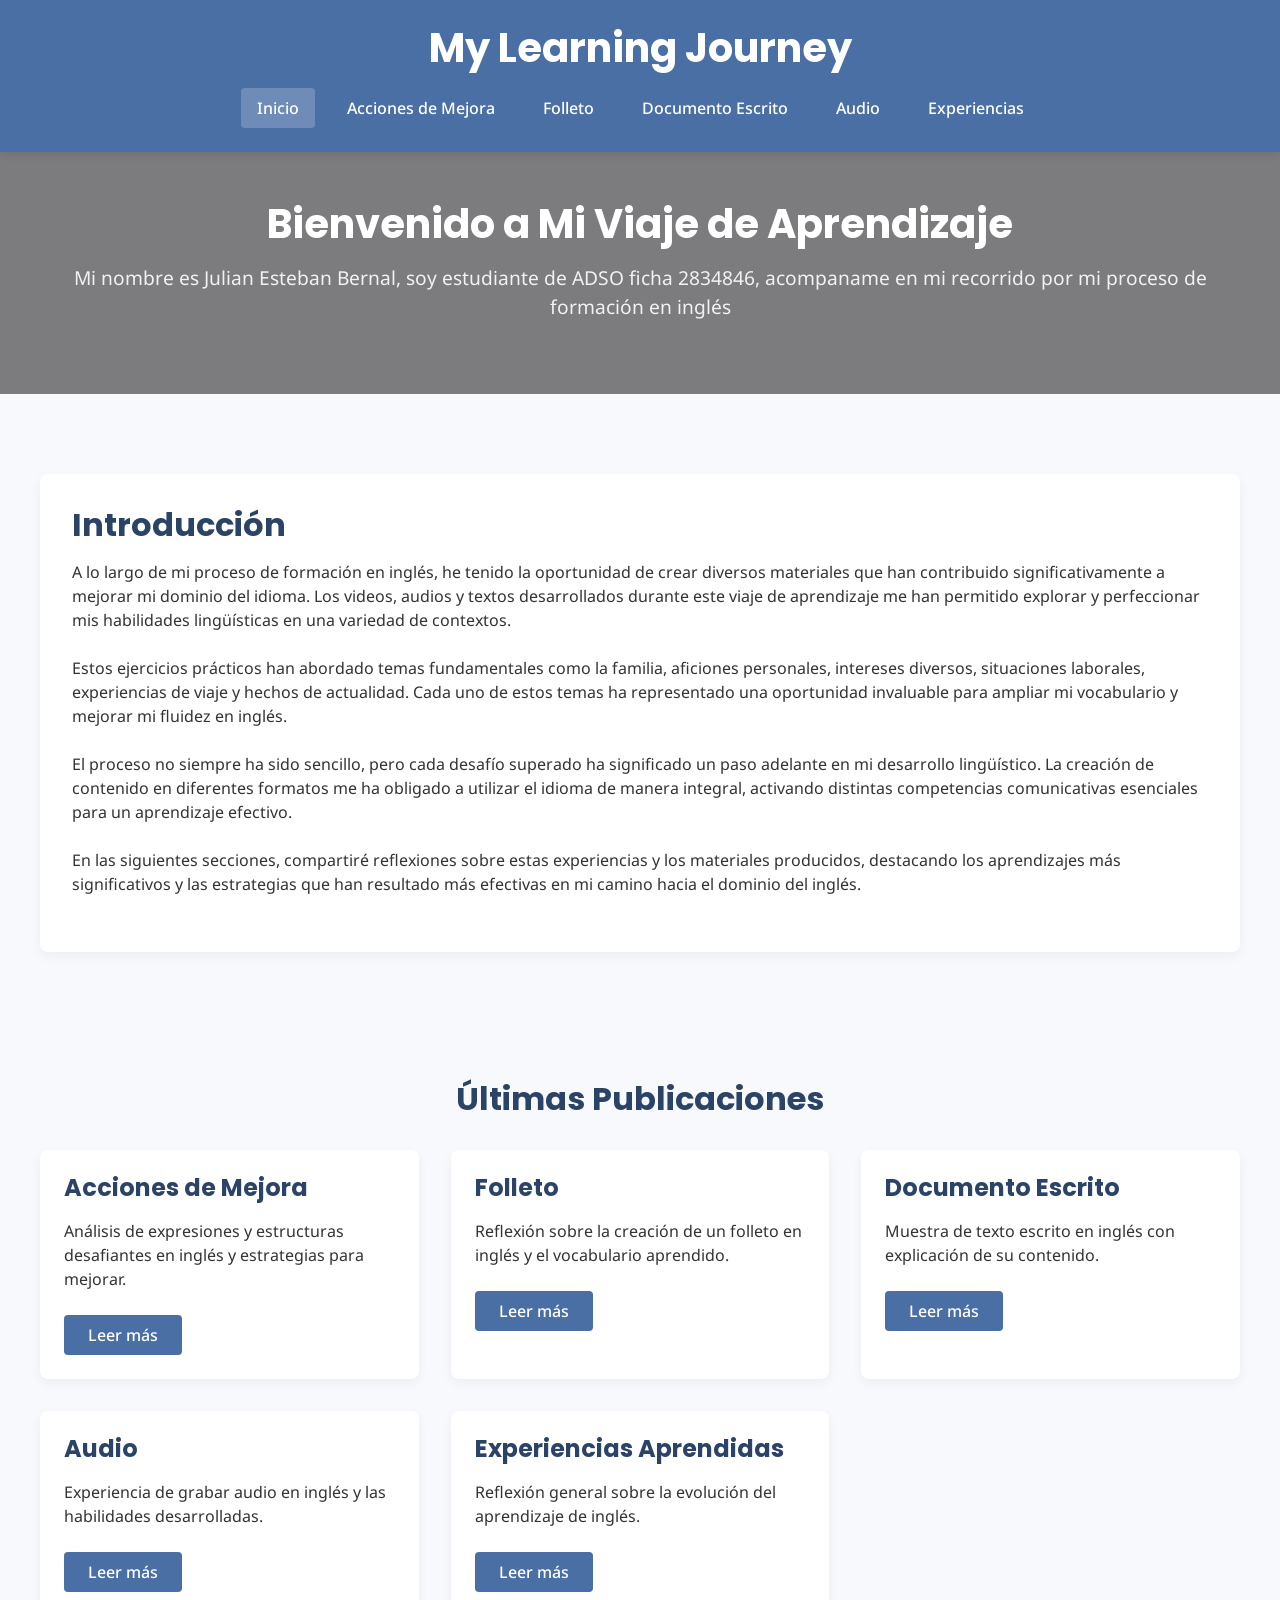
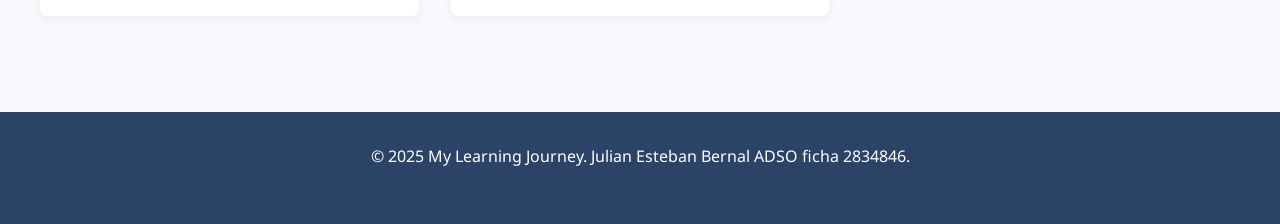
<file: index.html>
<!DOCTYPE html>
<html lang="es">
<head>
  <meta charset="UTF-8">
  <meta name="viewport" content="width=device-width, initial-scale=1.0">
  <title>My Learning Journey</title>
  <link rel="stylesheet" href="css/style.css">
  <link rel="stylesheet" href="css/responsive.css">
  <link rel="preconnect" href="https://fonts.googleapis.com">
  <link rel="preconnect" href="https://fonts.gstatic.com" crossorigin>
  <link href="https://fonts.googleapis.com/css2?family=Poppins:wght@400;500;700&family=Noto+Sans:wght@400;500;700&display=swap" rel="stylesheet">
</head>
<body>
  <header>
    <div class="container">
      <h1>My Learning Journey</h1>
      <nav id="main-nav">
        <ul>
          <li><a href="index.html" class="active">Inicio</a></li>
          <li><a href="posts/post1.html">Acciones de Mejora</a></li>
          <li><a href="posts/post2.html">Folleto</a></li>
          <li><a href="posts/post3.html">Documento Escrito</a></li>
          <li><a href="posts/post4.html">Audio</a></li>
          <li><a href="posts/post5.html">Experiencias</a></li>
        </ul>
      </nav>
      <button id="menu-toggle" aria-label="Toggle Menu">
        <span></span>
        <span></span>
        <span></span>
      </button>
    </div>
  </header>

  <main>
    <section class="hero">
      <div class="container">
        <h2>Bienvenido a Mi Viaje de Aprendizaje</h2>
        <p class="subtitle">Mi nombre es Julian Esteban Bernal, soy estudiante de ADSO ficha 2834846, acompaname en mi recorrido por mi proceso de formación en inglés</p>
      </div>
    </section>

    <section class="intro container">
      <div class="content-card">
        <h2>Introducción</h2>
        <p>A lo largo de mi proceso de formación en inglés, he tenido la oportunidad de crear diversos materiales que han contribuido significativamente a mejorar mi dominio del idioma. Los videos, audios y textos desarrollados durante este viaje de aprendizaje me han permitido explorar y perfeccionar mis habilidades lingüísticas en una variedad de contextos.</p>
        
        <p>Estos ejercicios prácticos han abordado temas fundamentales como la familia, aficiones personales, intereses diversos, situaciones laborales, experiencias de viaje y hechos de actualidad. Cada uno de estos temas ha representado una oportunidad invaluable para ampliar mi vocabulario y mejorar mi fluidez en inglés.</p>
        
        <p>El proceso no siempre ha sido sencillo, pero cada desafío superado ha significado un paso adelante en mi desarrollo lingüístico. La creación de contenido en diferentes formatos me ha obligado a utilizar el idioma de manera integral, activando distintas competencias comunicativas esenciales para un aprendizaje efectivo.</p>
        
        <p>En las siguientes secciones, compartiré reflexiones sobre estas experiencias y los materiales producidos, destacando los aprendizajes más significativos y las estrategias que han resultado más efectivas en mi camino hacia el dominio del inglés.</p>
      </div>
    </section>

    <section class="posts-preview container">
      <h2>Últimas Publicaciones</h2>
      <div class="posts-grid">
        <article class="post-card">
          <div class="post-card-content">
            <h3>Acciones de Mejora</h3>
            <p>Análisis de expresiones y estructuras desafiantes en inglés y estrategias para mejorar.</p>
            <a href="posts/post1.html" class="btn-read">Leer más</a>
          </div>
        </article>

        <article class="post-card">
          <div class="post-card-content">
            <h3>Folleto</h3>
            <p>Reflexión sobre la creación de un folleto en inglés y el vocabulario aprendido.</p>
            <a href="posts/post2.html" class="btn-read">Leer más</a>
          </div>
        </article>

        <article class="post-card">
          <div class="post-card-content">
            <h3>Documento Escrito</h3>
            <p>Muestra de texto escrito en inglés con explicación de su contenido.</p>
            <a href="posts/post3.html" class="btn-read">Leer más</a>
          </div>
        </article>

        <article class="post-card">
          <div class="post-card-content">
            <h3>Audio</h3>
            <p>Experiencia de grabar audio en inglés y las habilidades desarrolladas.</p>
            <a href="posts/post4.html" class="btn-read">Leer más</a>
          </div>
        </article>

        <article class="post-card">
          <div class="post-card-content">
            <h3>Experiencias Aprendidas</h3>
            <p>Reflexión general sobre la evolución del aprendizaje de inglés.</p>
            <a href="posts/post5.html" class="btn-read">Leer más</a>
          </div>
        </article>
      </div>
    </section>
  </main>

  <footer>
    <div class="container">
      <p>&copy; 2025 My Learning Journey. Julian Esteban Bernal ADSO ficha 2834846.</p>
    </div>
  </footer>

  <script src="js/main.js"></script>
</body>
</html>
</file>
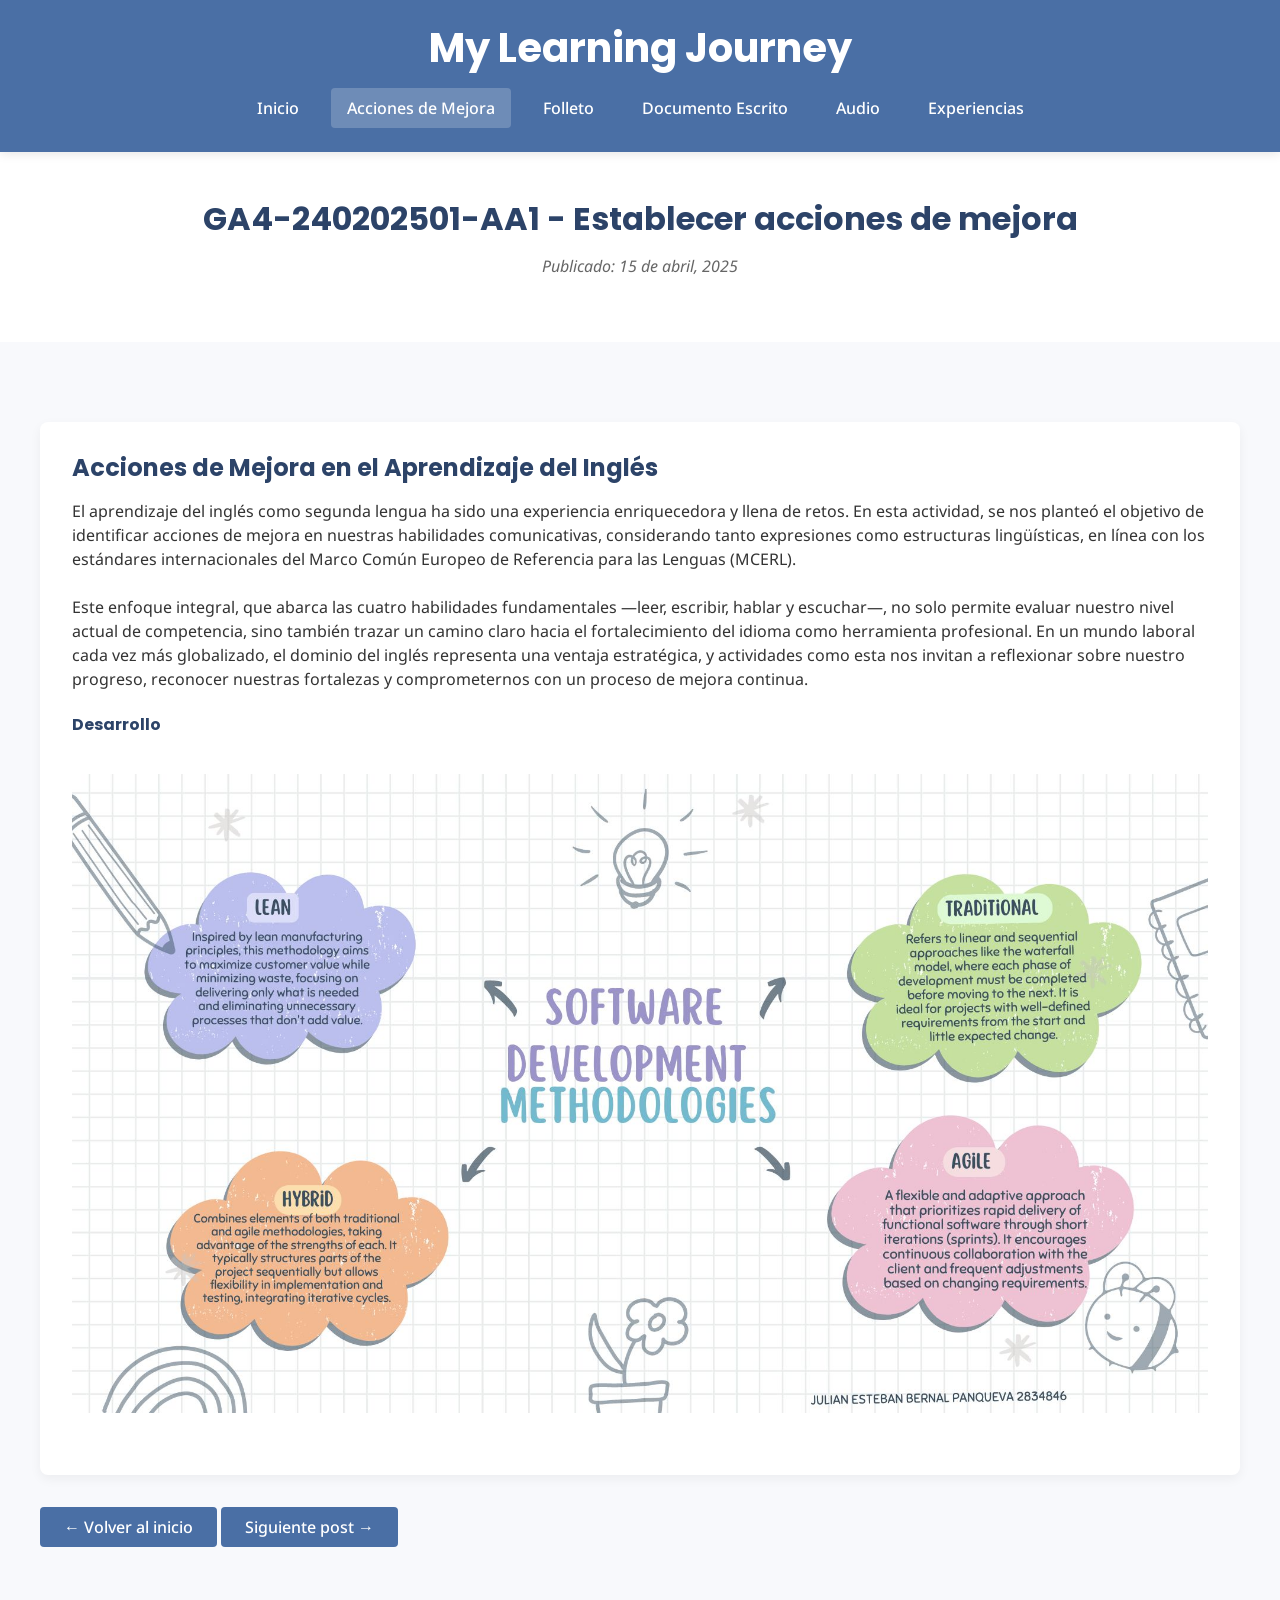
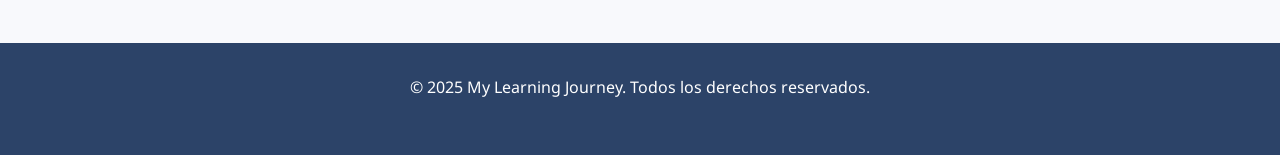
<file: posts/post1.html>
<!DOCTYPE html>
<html lang="es">
<head>
  <meta charset="UTF-8">
  <meta name="viewport" content="width=device-width, initial-scale=1.0">
  <title>Acciones de Mejora - My Learning Journey</title>
  <link rel="stylesheet" href="../css/style.css">
  <link rel="stylesheet" href="../css/responsive.css">
  <link rel="preconnect" href="https://fonts.googleapis.com">
  <link rel="preconnect" href="https://fonts.gstatic.com" crossorigin>
  <link href="https://fonts.googleapis.com/css2?family=Poppins:wght@400;500;700&family=Noto+Sans:wght@400;500;700&display=swap" rel="stylesheet">
</head>
<body>
  <header>
    <div class="container">
      <h1>My Learning Journey</h1>
      <nav id="main-nav">
        <ul>
          <li><a href="../index.html">Inicio</a></li>
          <li><a href="post1.html" class="active">Acciones de Mejora</a></li>
          <li><a href="post2.html">Folleto</a></li>
          <li><a href="post3.html">Documento Escrito</a></li>
          <li><a href="post4.html">Audio</a></li>
          <li><a href="post5.html">Experiencias</a></li>
        </ul>
      </nav>
      <button id="menu-toggle" aria-label="Toggle Menu">
        <span></span>
        <span></span>
        <span></span>
      </button>
    </div>
  </header>

  <main>
    <section class="post-header">
      <div class="container">
        <h2>GA4-240202501-AA1 - Establecer acciones de mejora</h2>
        <p class="post-date">Publicado: 15 de abril, 2025</p>
      </div>
    </section>

    <section class="post-content container">
      <article class="content-card">
        <h3>Acciones de Mejora en el Aprendizaje del Inglés</h3>
        <p>
          El aprendizaje del inglés como segunda lengua ha sido una experiencia enriquecedora y llena de retos. En esta actividad, se nos planteó el objetivo de identificar acciones de mejora en nuestras habilidades comunicativas, considerando tanto expresiones como estructuras lingüísticas, en línea con los estándares internacionales del Marco Común Europeo de Referencia para las Lenguas (MCERL).
        </p>
        <p>
          Este enfoque integral, que abarca las cuatro habilidades fundamentales —leer, escribir, hablar y escuchar—, no solo permite evaluar nuestro nivel actual de competencia, sino también trazar un camino claro hacia el fortalecimiento del idioma como herramienta profesional. En un mundo laboral cada vez más globalizado, el dominio del inglés representa una ventaja estratégica, y actividades como esta nos invitan a reflexionar sobre nuestro progreso, reconocer nuestras fortalezas y comprometernos con un proceso de mejora continua.
        </p>
        <h4>Desarrollo</h4>
        <img src="../img/mind-map-ga4-240202501-aa1.jpg" alt="Mapa mental de metodologías de desarrollo de software" class="post-image">
      </article>
      <div class="post-navigation">
        <a href="../index.html" class="btn-read">← Volver al inicio</a>
        <a href="post2.html" class="btn-read">Siguiente post →</a>
      </div>
    </section>
  </main>

  <footer>
    <div class="container">
      <p>&copy; 2025 My Learning Journey. Todos los derechos reservados.</p>
    </div>
  </footer>

  <script src="../js/main.js"></script>
</body>
</html>
</file>
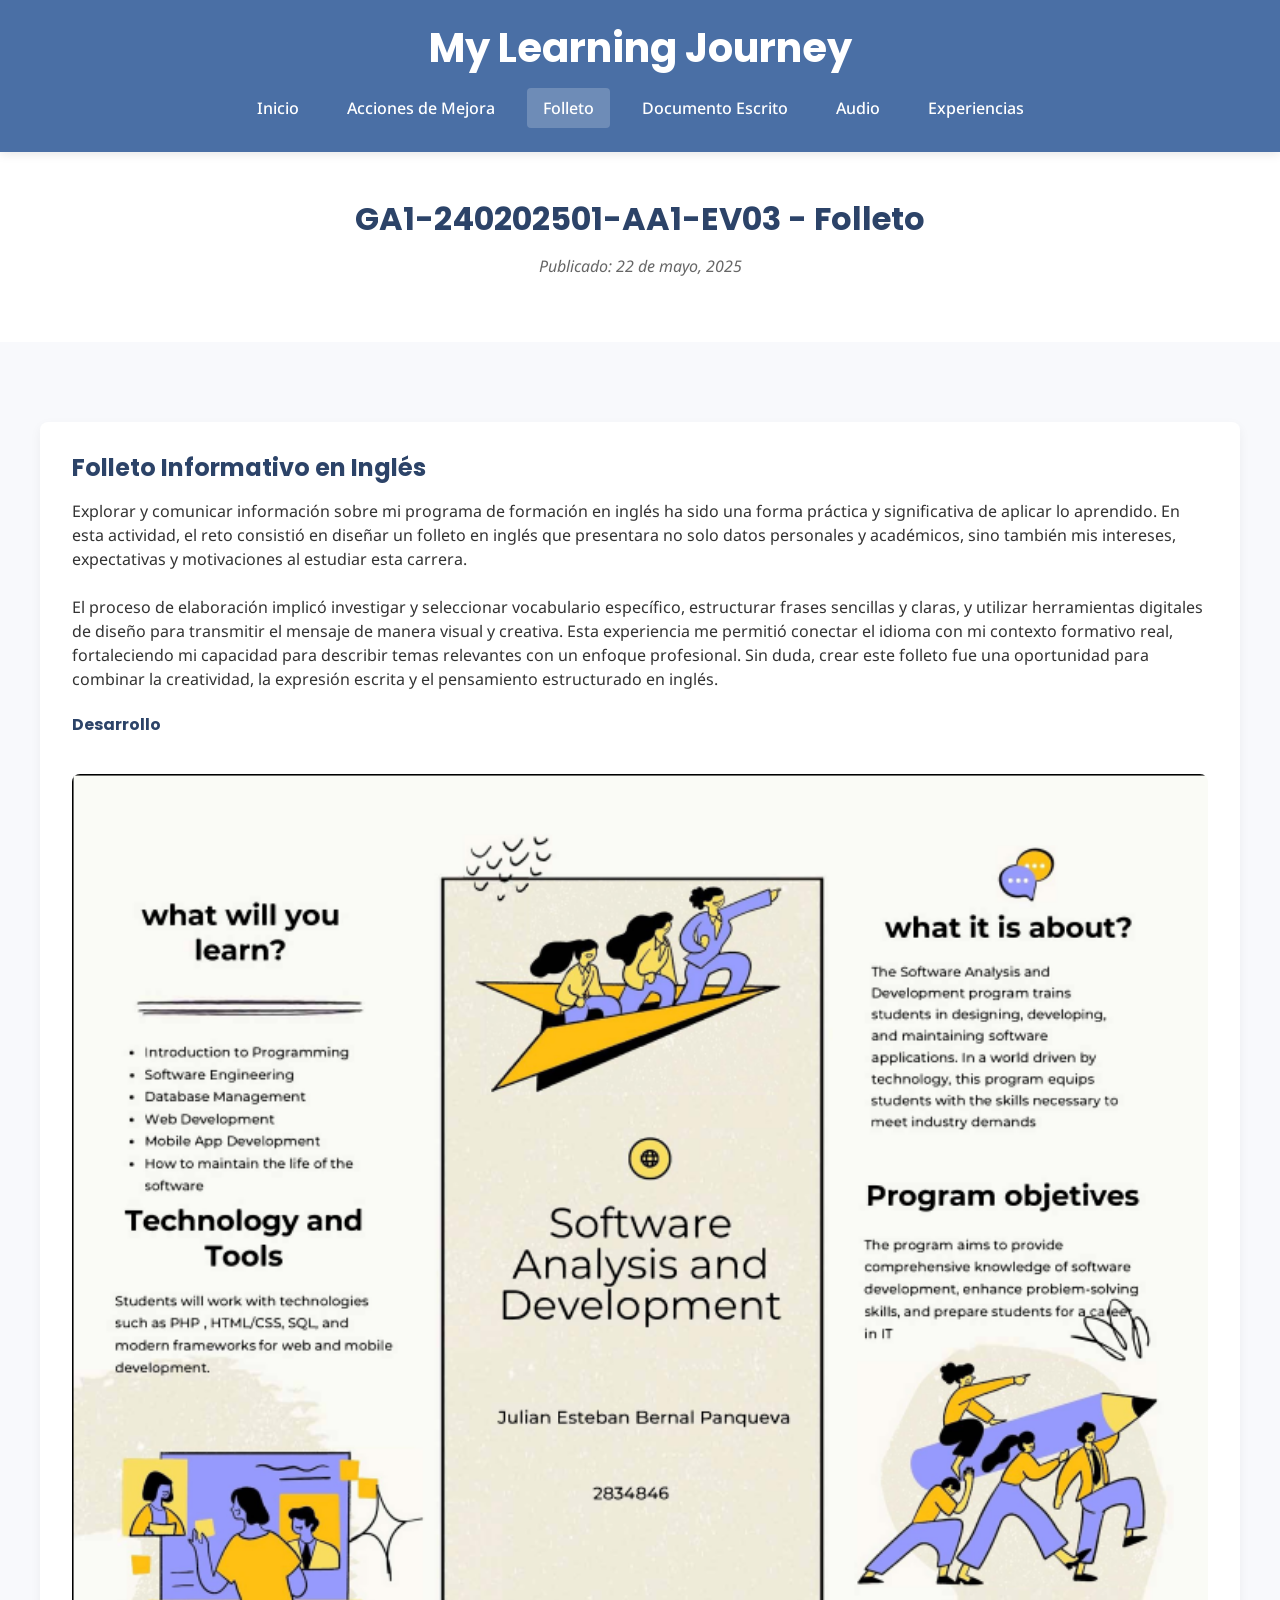
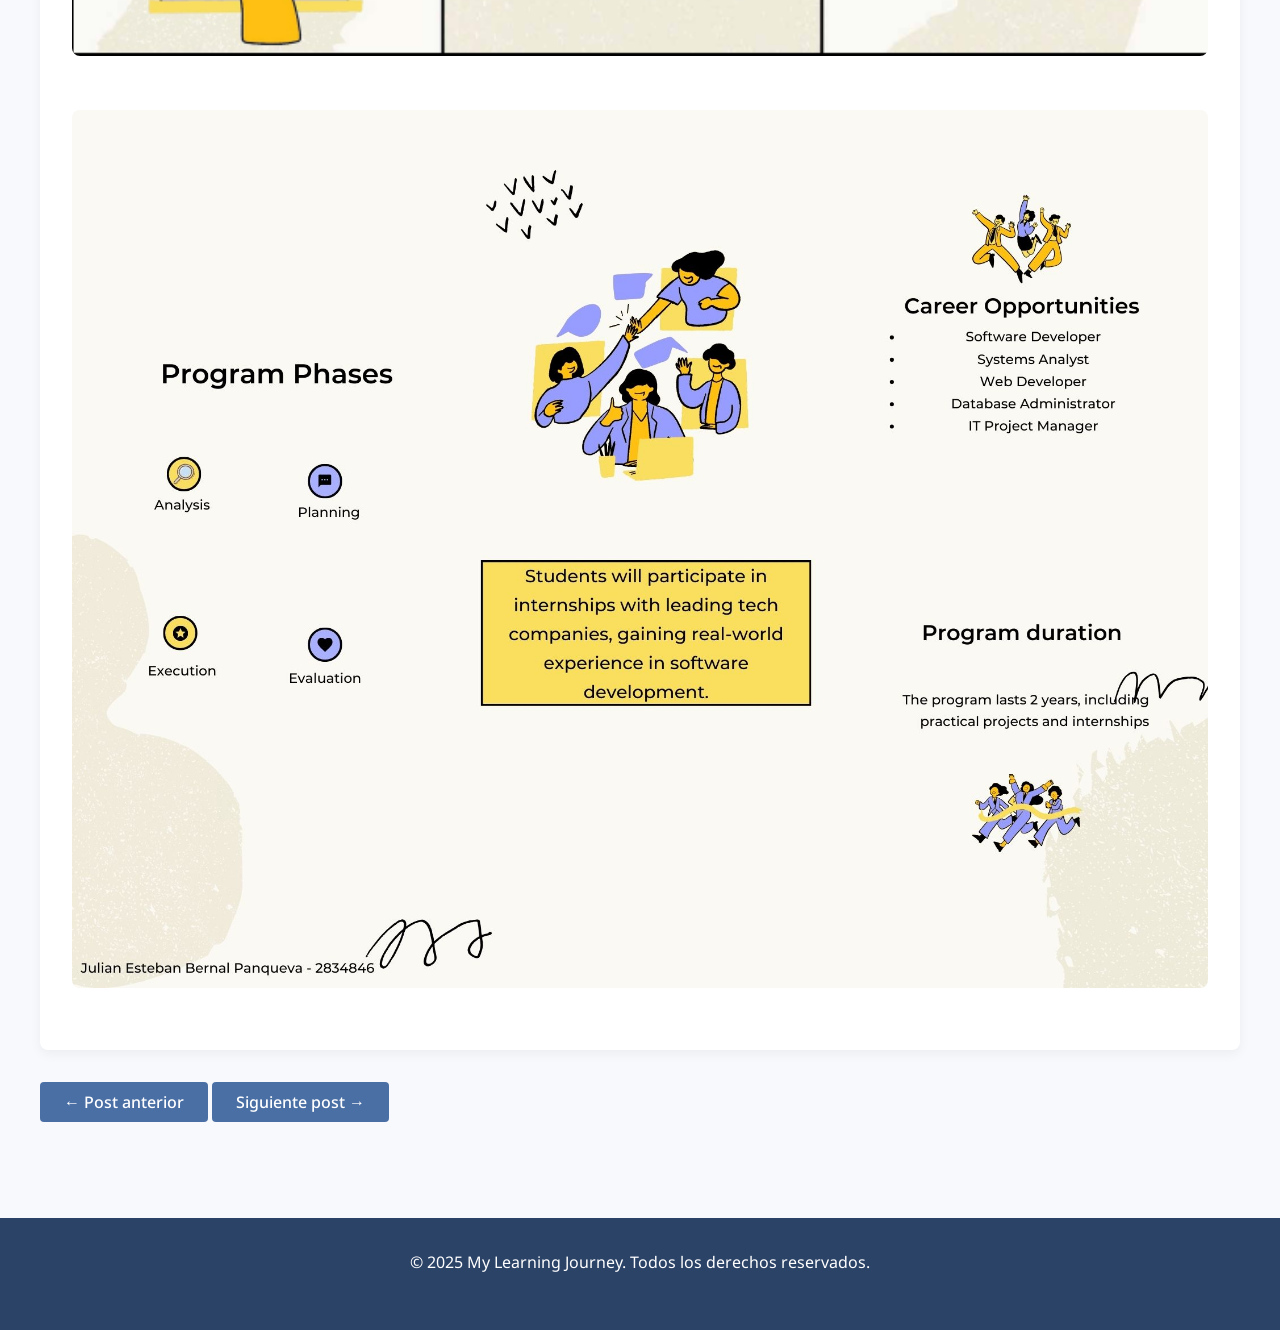
<file: posts/post2.html>
<!DOCTYPE html>
<html lang="es">
<head>
  <meta charset="UTF-8">
  <meta name="viewport" content="width=device-width, initial-scale=1.0">
  <title>Folleto - My Learning Journey</title>
  <link rel="stylesheet" href="../css/style.css">
  <link rel="stylesheet" href="../css/responsive.css">
  <link rel="preconnect" href="https://fonts.googleapis.com">
  <link rel="preconnect" href="https://fonts.gstatic.com" crossorigin>
  <link href="https://fonts.googleapis.com/css2?family=Poppins:wght@400;500;700&family=Noto+Sans:wght@400;500;700&display=swap" rel="stylesheet">
</head>
<body>
  <header>
    <div class="container">
      <h1>My Learning Journey</h1>
      <nav id="main-nav">
        <ul>
          <li><a href="../index.html">Inicio</a></li>
          <li><a href="post1.html">Acciones de Mejora</a></li>
          <li><a href="post2.html" class="active">Folleto</a></li>
          <li><a href="post3.html">Documento Escrito</a></li>
          <li><a href="post4.html">Audio</a></li>
          <li><a href="post5.html">Experiencias</a></li>
        </ul>
      </nav>
      <button id="menu-toggle" aria-label="Toggle Menu">
        <span></span>
        <span></span>
        <span></span>
      </button>
    </div>
  </header>

  <main>
    <section class="post-header">
      <div class="container">
        <h2>GA1-240202501-AA1-EV03 - Folleto</h2>
        <p class="post-date">Publicado: 22 de mayo, 2025</p>
      </div>
    </section>

    <section class="post-content container">
      <article class="content-card">
        <h3>Folleto Informativo en Inglés</h3>
        <p>
          Explorar y comunicar información sobre mi programa de formación en inglés ha sido una forma práctica y significativa de aplicar lo aprendido. En esta actividad, el reto consistió en diseñar un folleto en inglés que presentara no solo datos personales y académicos, sino también mis intereses, expectativas y motivaciones al estudiar esta carrera.
        </p>
        <p>
          El proceso de elaboración implicó investigar y seleccionar vocabulario específico, estructurar frases sencillas y claras, y utilizar herramientas digitales de diseño para transmitir el mensaje de manera visual y creativa. Esta experiencia me permitió conectar el idioma con mi contexto formativo real, fortaleciendo mi capacidad para describir temas relevantes con un enfoque profesional. Sin duda, crear este folleto fue una oportunidad para combinar la creatividad, la expresión escrita y el pensamiento estructurado en inglés.
        </p>
        <h4>Desarrollo</h4>
        <img src="../img/folleto-parte-uno.png" alt="Folleto parte uno" class="post-image">
        <img src="../img/folleto-parte-dos.png" alt="Folleto parte dos" class="post-image">
      </article>
      <div class="post-navigation">
        <a href="post1.html" class="btn-read">← Post anterior</a>
        <a href="post3.html" class="btn-read">Siguiente post →</a>
      </div>
    </section>
  </main>

  <footer>
    <div class="container">
      <p>&copy; 2025 My Learning Journey. Todos los derechos reservados.</p>
    </div>
  </footer>

  <script src="../js/main.js"></script>
</body>
</html>
</file>
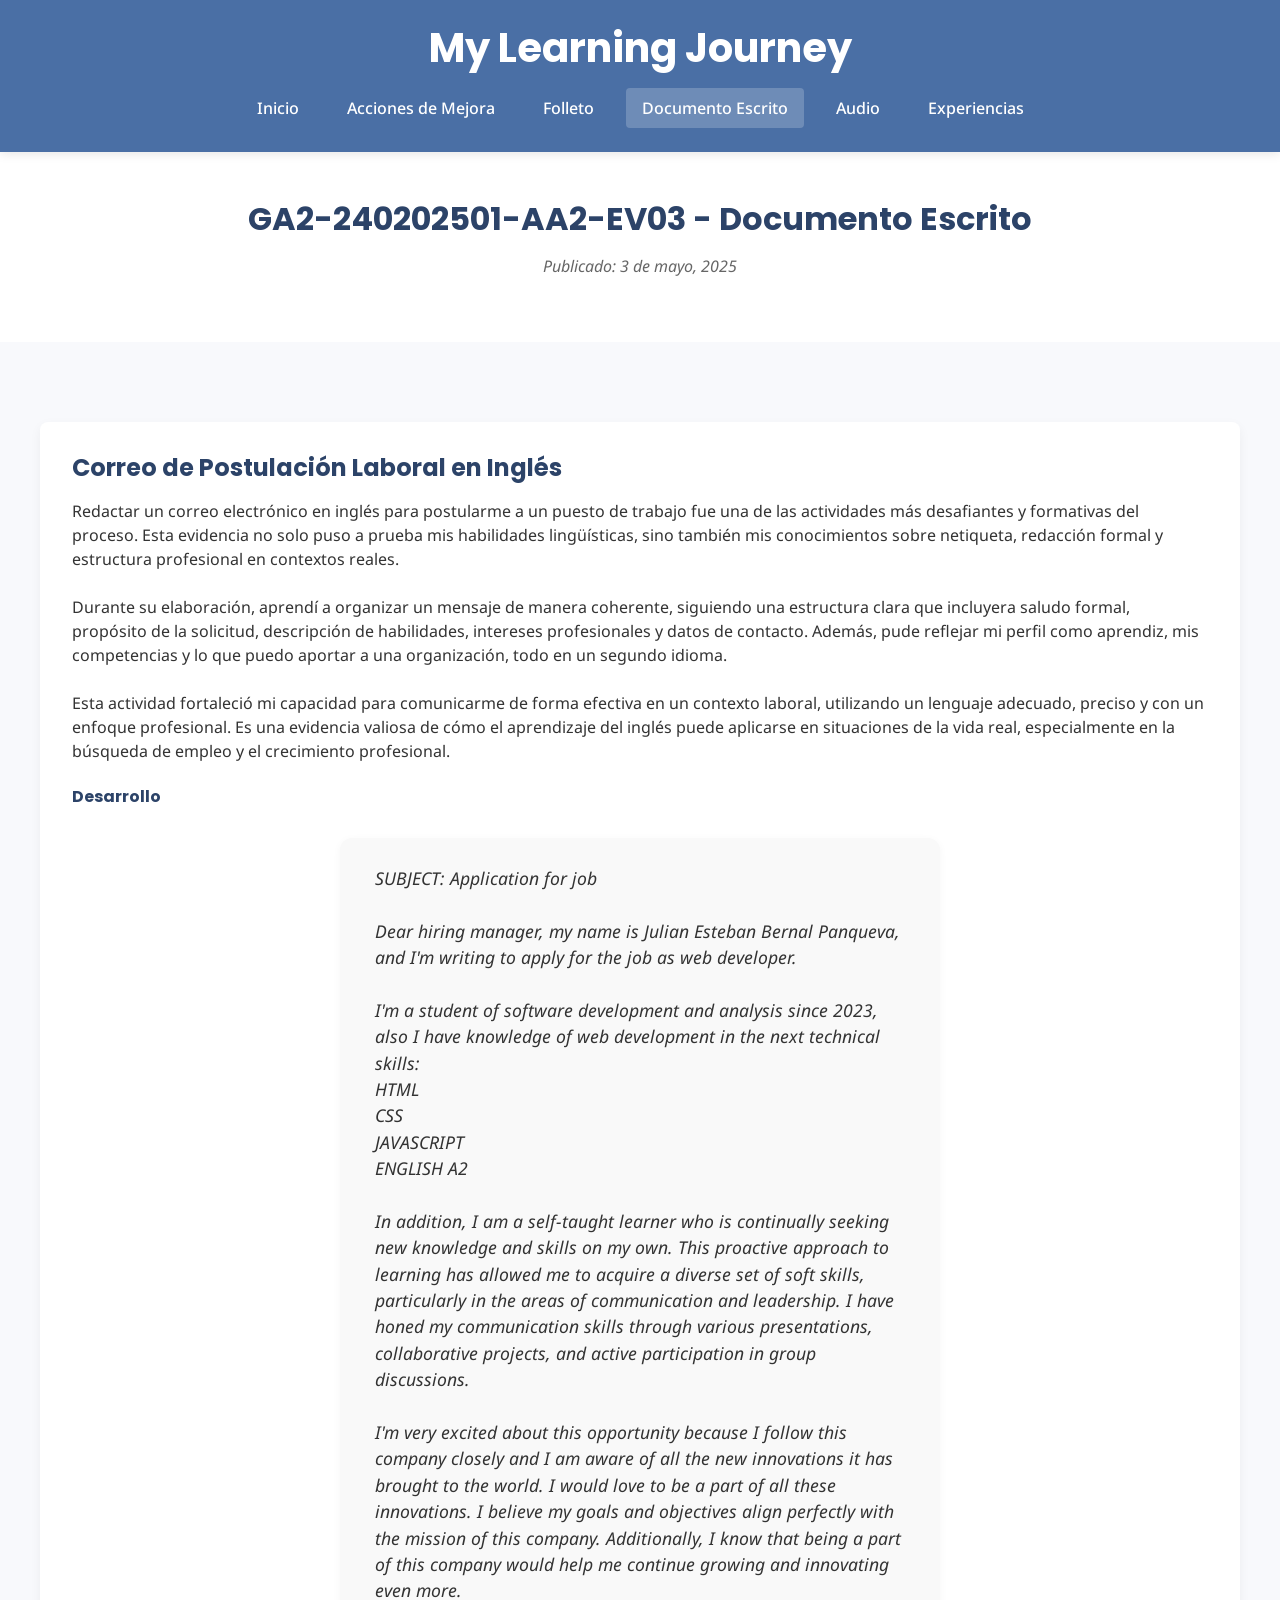
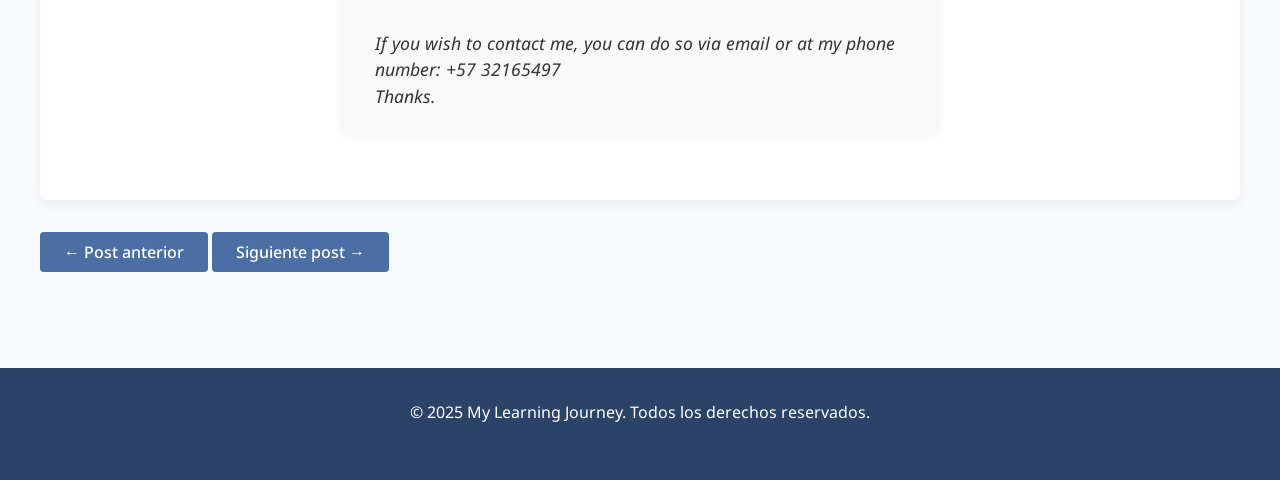
<file: posts/post3.html>
<!DOCTYPE html>
<html lang="es">
<head>
  <meta charset="UTF-8">
  <meta name="viewport" content="width=device-width, initial-scale=1.0">
  <title>Documento Escrito - My Learning Journey</title>
  <link rel="stylesheet" href="../css/style.css">
  <link rel="stylesheet" href="../css/responsive.css">
  <link rel="preconnect" href="https://fonts.googleapis.com">
  <link rel="preconnect" href="https://fonts.gstatic.com" crossorigin>
  <link href="https://fonts.googleapis.com/css2?family=Poppins:wght@400;500;700&family=Noto+Sans:wght@400;500;700&display=swap" rel="stylesheet">
</head>
<body>
  <header>
    <div class="container">
      <h1>My Learning Journey</h1>
      <nav id="main-nav">
        <ul>
          <li><a href="../index.html">Inicio</a></li>
          <li><a href="post1.html">Acciones de Mejora</a></li>
          <li><a href="post2.html">Folleto</a></li>
          <li><a href="post3.html" class="active">Documento Escrito</a></li>
          <li><a href="post4.html">Audio</a></li>
          <li><a href="post5.html">Experiencias</a></li>
        </ul>
      </nav>
      <button id="menu-toggle" aria-label="Toggle Menu">
        <span></span>
        <span></span>
        <span></span>
      </button>
    </div>
  </header>

  <main>
    <section class="post-header">
      <div class="container">
        <h2>GA2-240202501-AA2-EV03 - Documento Escrito</h2>
        <p class="post-date">Publicado: 3 de mayo, 2025</p>
      </div>
    </section>

    <section class="post-content container">
      <article class="content-card">
        <h3>Correo de Postulación Laboral en Inglés</h3>
        <p>
          Redactar un correo electrónico en inglés para postularme a un puesto de trabajo fue una de las actividades más desafiantes y formativas del proceso. Esta evidencia no solo puso a prueba mis habilidades lingüísticas, sino también mis conocimientos sobre netiqueta, redacción formal y estructura profesional en contextos reales.
        </p>
        <p>
          Durante su elaboración, aprendí a organizar un mensaje de manera coherente, siguiendo una estructura clara que incluyera saludo formal, propósito de la solicitud, descripción de habilidades, intereses profesionales y datos de contacto. Además, pude reflejar mi perfil como aprendiz, mis competencias y lo que puedo aportar a una organización, todo en un segundo idioma.
        </p>
        <p>
          Esta actividad fortaleció mi capacidad para comunicarme de forma efectiva en un contexto laboral, utilizando un lenguaje adecuado, preciso y con un enfoque profesional. Es una evidencia valiosa de cómo el aprendizaje del inglés puede aplicarse en situaciones de la vida real, especialmente en la búsqueda de empleo y el crecimiento profesional.
        </p>
        <h4>Desarrollo</h4>
        <div style="text-align:center; margin: 2em 0;">
          <em style="display: inline-block; max-width: 600px; text-align: left; font-size: 1.1em; background: #f9f9f9; padding: 1.5em 2em; border-radius: 12px; box-shadow: 0 2px 8px rgba(0,0,0,0.04);">
            SUBJECT: Application for job<br><br>
            Dear hiring manager, my name is Julian Esteban Bernal Panqueva, and I'm writing to apply for the job as web developer.<br><br>
            I'm a student of software development and analysis since 2023, also I have knowledge of web development in the next technical skills:<br>
            HTML<br>
            CSS<br>
            JAVASCRIPT<br>
            ENGLISH  A2<br><br>
            In addition, I am a self-taught learner who is continually seeking new knowledge and skills on my own. This proactive approach to learning has allowed me to acquire a diverse set of soft skills, particularly in the areas of communication and leadership. I have honed my communication skills through various presentations, collaborative projects, and active participation in group discussions.<br><br>
            I'm very excited about this opportunity because I follow this company closely and I am aware of all the new innovations it has brought to the world. I would love to be a part of all these innovations. I believe my goals and objectives align perfectly with the mission of this company. Additionally, I know that being a part of this company would help me continue growing and innovating even more.<br><br>
            If you wish to contact me, you can do so via email or at my phone number: +57 32165497<br>
            Thanks.
          </em>
        </div>
      </article>
      <div class="post-navigation">
        <a href="post2.html" class="btn-read">← Post anterior</a>
        <a href="post4.html" class="btn-read">Siguiente post →</a>
      </div>
    </section>
  </main>

  <footer>
    <div class="container">
      <p>&copy; 2025 My Learning Journey. Todos los derechos reservados.</p>
    </div>
  </footer>

  <script src="../js/main.js"></script>
</body>
</html>
</file>
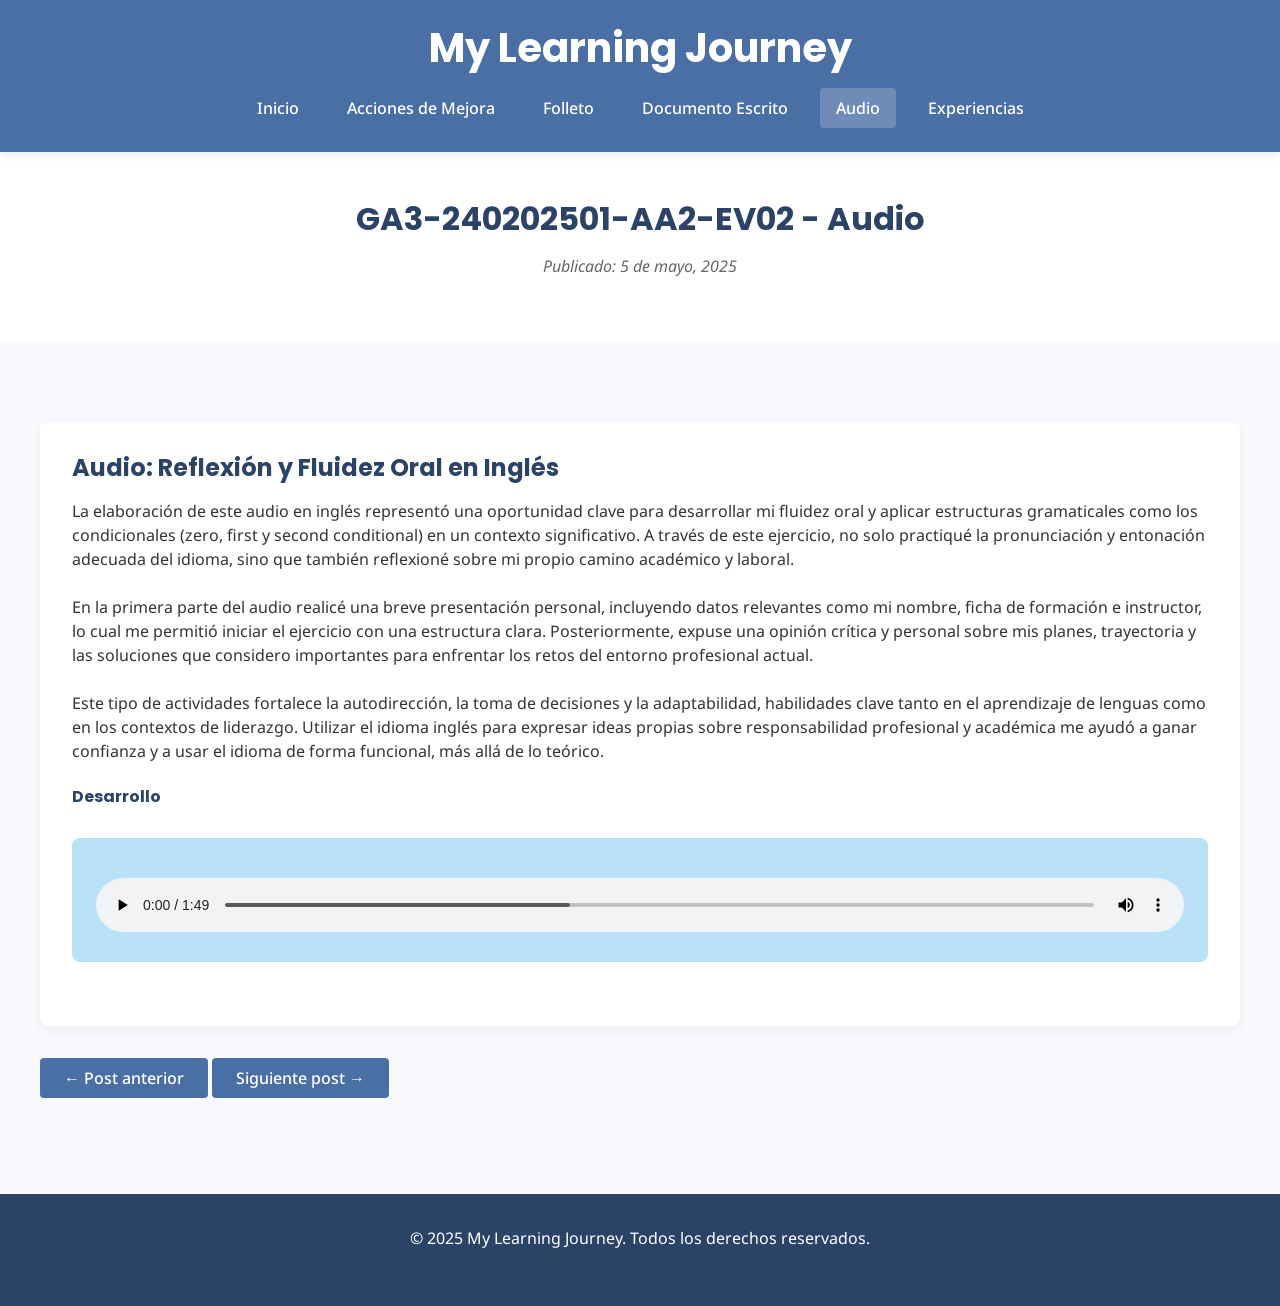
<file: posts/post4.html>
<!DOCTYPE html>
<html lang="es">
<head>
  <meta charset="UTF-8">
  <meta name="viewport" content="width=device-width, initial-scale=1.0">
  <title>Audio - My Learning Journey</title>
  <link rel="stylesheet" href="../css/style.css">
  <link rel="stylesheet" href="../css/responsive.css">
  <link rel="preconnect" href="https://fonts.googleapis.com">
  <link rel="preconnect" href="https://fonts.gstatic.com" crossorigin>
  <link href="https://fonts.googleapis.com/css2?family=Poppins:wght@400;500;700&family=Noto+Sans:wght@400;500;700&display=swap" rel="stylesheet">
</head>
<body>
  <header>
    <div class="container">
      <h1>My Learning Journey</h1>
      <nav id="main-nav">
        <ul>
          <li><a href="../index.html">Inicio</a></li>
          <li><a href="post1.html">Acciones de Mejora</a></li>
          <li><a href="post2.html">Folleto</a></li>
          <li><a href="post3.html">Documento Escrito</a></li>
          <li><a href="post4.html" class="active">Audio</a></li>
          <li><a href="post5.html">Experiencias</a></li>
        </ul>
      </nav>
      <button id="menu-toggle" aria-label="Toggle Menu">
        <span></span>
        <span></span>
        <span></span>
      </button>
    </div>
  </header>

  <main>
    <section class="post-header">
      <div class="container">
        <h2>GA3-240202501-AA2-EV02 - Audio</h2>
        <p class="post-date">Publicado: 5 de mayo, 2025</p>
      </div>
    </section>

    <section class="post-content container">
      <article class="content-card">
        <h3>Audio: Reflexión y Fluidez Oral en Inglés</h3>
        <p>
          La elaboración de este audio en inglés representó una oportunidad clave para desarrollar mi fluidez oral y aplicar estructuras gramaticales como los condicionales (zero, first y second conditional) en un contexto significativo. A través de este ejercicio, no solo practiqué la pronunciación y entonación adecuada del idioma, sino que también reflexioné sobre mi propio camino académico y laboral.
        </p>
        <p>
          En la primera parte del audio realicé una breve presentación personal, incluyendo datos relevantes como mi nombre, ficha de formación e instructor, lo cual me permitió iniciar el ejercicio con una estructura clara. Posteriormente, expuse una opinión crítica y personal sobre mis planes, trayectoria y las soluciones que considero importantes para enfrentar los retos del entorno profesional actual.
        </p>
        <p>
          Este tipo de actividades fortalece la autodirección, la toma de decisiones y la adaptabilidad, habilidades clave tanto en el aprendizaje de lenguas como en los contextos de liderazgo. Utilizar el idioma inglés para expresar ideas propias sobre responsabilidad profesional y académica me ayudó a ganar confianza y a usar el idioma de forma funcional, más allá de lo teórico.
        </p>
        <h4>Desarrollo</h4>
        <div class="audio-container" style="text-align:center; margin: 2em 0;">
          <audio controls>
            <source src="../audio/Audio.mp3" type="audio/mpeg">
            Tu navegador no soporta el elemento de audio.
          </audio>
        </div>
      </article>
      <div class="post-navigation">
        <a href="post3.html" class="btn-read">← Post anterior</a>
        <a href="post5.html" class="btn-read">Siguiente post →</a>
      </div>
    </section>
  </main>

  <footer>
    <div class="container">
      <p>&copy; 2025 My Learning Journey. Todos los derechos reservados.</p>
    </div>
  </footer>

  <script src="../js/main.js"></script>
</body>
</html>
</file>
<file: css/style.css>
:root {
  /* Color system */
  --color-primary: #4a6fa5;
  --color-primary-light: #ffffff;
  --color-primary-dark: #2c4368;
  
  --color-secondary: #91c4e2;
  --color-secondary-light: #b9e1f8;
  --color-secondary-dark: #5c95c1;
  
  --color-accent: #e48a64;
  --color-accent-light: #f5b094;
  --color-accent-dark: #c2633c;
  
  --color-success: #6bc079;
  --color-warning: #e8c547;
  --color-error: #e05c5c;
  
  --color-bg: #f8f9fc;
  --color-text: #333333;
  --color-text-light: #666666;
  --color-border: #e0e0e0;
  
  /* Typography */
  --font-heading: 'Poppins', sans-serif;
  --font-body: 'Noto Sans', sans-serif;
  
  /* Spacing */
  --space-xs: 8px;
  --space-sm: 16px;
  --space-md: 24px;
  --space-lg: 32px;
  --space-xl: 48px;
  
  /* Border radius */
  --radius-sm: 4px;
  --radius-md: 8px;
  --radius-lg: 16px;
  
  /* Transitions */
  --transition-fast: 0.2s ease;
  --transition-normal: 0.3s ease;
}

/* Base Styles */
* {
  margin: 0;
  padding: 0;
  box-sizing: border-box;
}

html {
  scroll-behavior: smooth;
}

body {
  font-family: var(--font-body);
  font-size: 16px;
  line-height: 1.5;
  color: var(--color-text);
  background-color: var(--color-bg);
}

.container {
  width: 100%;
  max-width: 1200px;
  margin: 0 auto;
  padding: 0 var(--space-md);
}

/* Typography */
h1, h2, h3, h4, h5, h6 {
  font-family: var(--font-heading);
  font-weight: 700;
  line-height: 1.2;
  margin-bottom: var(--space-sm);
  color: var(--color-primary-dark);
}

h1 {
  font-size: 2.5rem;
}

h2 {
  font-size: 2rem;
}

h3 {
  font-size: 1.5rem;
}

p {
  margin-bottom: var(--space-md);
}

a {
  color: var(--color-primary);
  text-decoration: none;
  transition: var(--transition-fast);
}

a:hover {
  color: var(--color-primary-dark);
}

/* Header Styles */
header {
  background-color: var(--color-primary);
  color: white;
  padding: var(--space-md) 0;
  position: sticky;
  top: 0;
  z-index: 100;
  box-shadow: 0 2px 10px rgba(0, 0, 0, 0.1);
}

header .container {
  display: flex;
  flex-direction: column;
  align-items: center;
}

header h1 {
  color: white;
  text-align: center;
  margin-bottom: var(--space-sm);
}

/* Navigation */
#main-nav ul {
  list-style: none;
  display: flex;
  flex-wrap: wrap;
  justify-content: center;
  gap: var(--space-sm);
}

#main-nav a {
  color: white;
  font-weight: 500;
  padding: var(--space-xs) var(--space-sm);
  border-radius: var(--radius-sm);
  transition: var(--transition-fast);
  display: block;
}

#main-nav a:hover, 
#main-nav a.active {
  background-color: rgba(255, 255, 255, 0.2);
}

#menu-toggle {
  display: none;
  background: none;
  border: none;
  cursor: pointer;
}

#menu-toggle span {
  display: block;
  width: 25px;
  height: 3px;
  margin: 5px 0;
  background-color: white;
  transition: var(--transition-fast);
}

/* Hero Section */
.hero {
  background-image: linear-gradient(rgba(0, 0, 0, 0.5), rgba(0, 0, 0, 0.5)), url('https://images.pexels.com/photos/4050315/pexels-photo-4050315.jpeg');
  background-size: cover;
  background-position: center;
  background-attachment: fixed;
  color: white;
  padding: var(--space-xl) 0;
  text-align: center;
  position: relative;
}

.hero h2 {
  color: white;
  font-size: 2.5rem;
  margin-bottom: var(--space-sm);
  position: relative;
  z-index: 1;
}

.hero .subtitle {
  font-size: 1.2rem;
  opacity: 0.9;
  position: relative;
  z-index: 1;
}

/* Content Card */
.content-card {
  background-color: white;
  border-radius: var(--radius-md);
  padding: var(--space-lg);
  box-shadow: 0 4px 12px rgba(0, 0, 0, 0.05);
  margin: var(--space-lg) 0;
}

/* Introduction Section */
.intro {
  padding: var(--space-xl) 0;
}

/* Posts Section */
.posts-preview {
  padding: var(--space-xl) 0;
}

.posts-preview h2 {
  text-align: center;
  margin-bottom: var(--space-lg);
}

.posts-grid {
  display: grid;
  grid-template-columns: repeat(auto-fill, minmax(300px, 1fr));
  gap: var(--space-lg);
}

.post-card {
  background-color: white;
  border-radius: var(--radius-md);
  overflow: hidden;
  box-shadow: 0 4px 12px rgba(0, 0, 0, 0.05);
  transition: var(--transition-normal);
}

.post-card:hover {
  transform: translateY(-5px);
  box-shadow: 0 8px 24px rgba(0, 0, 0, 0.1);
}

.post-card-content {
  padding: var(--space-md);
}

.btn-read {
  display: inline-block;
  background-color: var(--color-primary);
  color: white;
  padding: var(--space-xs) var(--space-md);
  border-radius: var(--radius-sm);
  font-weight: 500;
  transition: var(--transition-fast);
}

.btn-read:hover {
  background-color: var(--color-primary-dark);
  color: white;
}

/* Individual Post Page */
.post-header {
  background-color: var(--color-primary-light);
  color: white;
  padding: var(--space-xl) 0;
  text-align: center;
}

.post-content {
  padding: var(--space-xl) 0;
}

.post-image {
  width: 100%;
  border-radius: var(--radius-md);
  margin: var(--space-md) 0;
}

.post-date {
  color: var(--color-text-light);
  font-style: italic;
  margin-bottom: var(--space-sm);
}

.post-text-box {
  background-color: var(--color-secondary-light);
  border-radius: var(--radius-md);
  padding: var(--space-md);
  margin: var(--space-md) 0;
  border-left: 4px solid var(--color-primary);
}

.image-gallery {
  display: grid;
  grid-template-columns: repeat(auto-fit, minmax(200px, 1fr));
  gap: var(--space-md);
  margin: var(--space-md) 0;
}

.gallery-image {
  width: 100%;
  border-radius: var(--radius-sm);
  transition: var(--transition-normal);
}

.gallery-image:hover {
  transform: scale(1.03);
}

/* Audio Player */
.audio-container {
  background-color: var(--color-secondary-light);
  border-radius: var(--radius-md);
  padding: var(--space-md);
  margin: var(--space-md) 0;
}

audio {
  width: 100%;
  margin-top: var(--space-sm);
}

/* Footer */
footer {
  background-color: var(--color-primary-dark);
  color: white;
  padding: var(--space-lg) 0;
  text-align: center;
  margin-top: var(--space-xl);
}

/* Back to top button */
.back-to-top {
  position: fixed;
  bottom: 20px;
  right: 20px;
  background-color: var(--color-primary);
  color: white;
  width: 40px;
  height: 40px;
  border-radius: 50%;
  display: flex;
  justify-content: center;
  align-items: center;
  cursor: pointer;
  opacity: 0;
  transition: var(--transition-normal);
  pointer-events: none;
  box-shadow: 0 2px 10px rgba(0, 0, 0, 0.2);
}

.back-to-top.visible {
  opacity: 1;
  pointer-events: auto;
}

.back-to-top:hover {
  background-color: var(--color-primary-dark);
}
</file>
<file: css/responsive.css>
/* Responsive Styles */

/* Tablet (768px - 1024px) */
@media screen and (max-width: 1024px) {
  h1 {
    font-size: 2.2rem;
  }
  
  h2 {
    font-size: 1.8rem;
  }
  
  h3 {
    font-size: 1.3rem;
  }
  
  .hero h2 {
    font-size: 2.2rem;
  }
  
  .posts-grid {
    grid-template-columns: repeat(2, 1fr);
  }
}

/* Mobile (less than 768px) */
@media screen and (max-width: 768px) {
  /* Typography adjustments */
  h1 {
    font-size: 1.8rem;
  }
  
  h2 {
    font-size: 1.5rem;
  }
  
  h3 {
    font-size: 1.2rem;
  }
  
  .hero h2 {
    font-size: 1.8rem;
  }
  
  /* Navigation adjustments */
  header .container {
    flex-direction: row;
    justify-content: space-between;
  }
  
  #main-nav {
    position: fixed;
    top: 0;
    right: -100%;
    width: 80%;
    max-width: 300px;
    height: 100vh;
    background-color: var(--color-primary);
    transition: var(--transition-normal);
    z-index: 1000;
    padding-top: 60px;
    box-shadow: -5px 0 15px rgba(0, 0, 0, 0.2);
  }
  
  #main-nav.open {
    right: 0;
  }
  
  #main-nav ul {
    flex-direction: column;
    align-items: center;
  }
  
  #main-nav a {
    display: block;
    padding: var(--space-sm);
    width: 100%;
    text-align: center;
  }
  
  #menu-toggle {
    display: block;
    position: relative;
    z-index: 2000;
  }
  
  #menu-toggle.open span:nth-child(1) {
    transform: rotate(45deg) translate(5px, 6px);
  }
  
  #menu-toggle.open span:nth-child(2) {
    opacity: 0;
  }
  
  #menu-toggle.open span:nth-child(3) {
    transform: rotate(-45deg) translate(5px, -6px);
  }
  
  /* Grid adjustments */
  .posts-grid {
    grid-template-columns: 1fr;
  }
  
  /* Content adjustments */
  .content-card {
    padding: var(--space-md);
  }
  
  /* Layout adjustments */
  .container {
    padding: 0 var(--space-sm);
  }
  
  .hero, .intro, .posts-preview {
    padding: var(--space-lg) 0;
  }
  
  /* Image gallery */
  .image-gallery {
    grid-template-columns: 1fr;
  }
}

/* Small Mobile (less than 480px) */
@media screen and (max-width: 480px) {
  h1 {
    font-size: 1.6rem;
  }
  
  h2 {
    font-size: 1.3rem;
  }
  
  .hero {
    padding: var(--space-md) 0;
  }
  
  .hero h2 {
    font-size: 1.6rem;
  }
  
  .content-card {
    padding: var(--space-sm);
  }
  
  .post-card-content {
    padding: var(--space-sm);
  }
}
</file>
